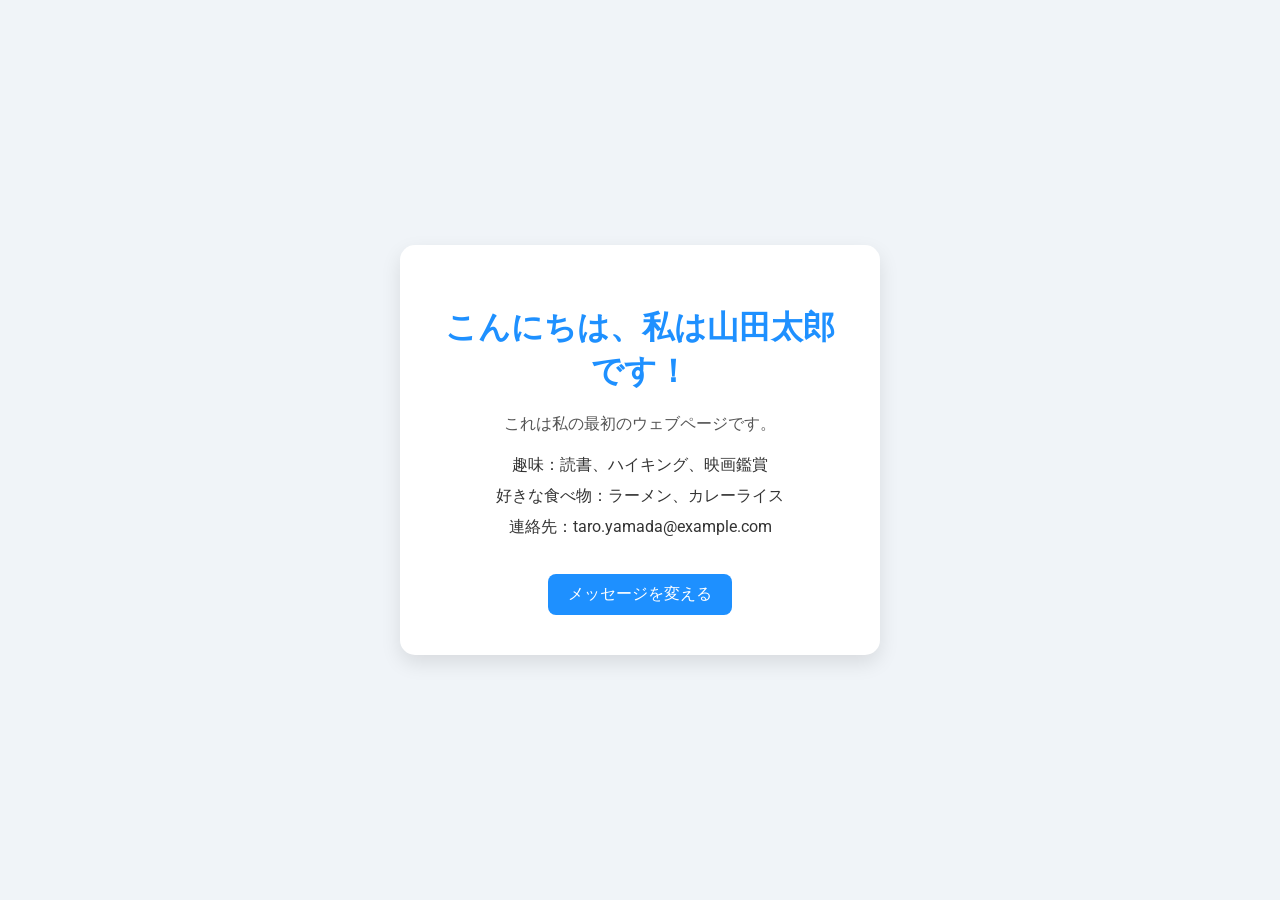
<file: index.html>
<!DOCTYPE html>
<html lang="ja">
<head>
    <meta charset="UTF-8">
    <title>自己紹介ページ</title>
    <link href="https://fonts.googleapis.com/css2?family=Roboto:wght@400;700&display=swap" rel="stylesheet">
    <link rel="stylesheet" href="style.css">
</head>
<body>
    <div class="card">
        <h1 id="greeting">こんにちは、私は山田太郎です！</h1>
        <p>これは私の最初のウェブページです。</p>
        <ul>
            <li>趣味：読書、ハイキング、映画鑑賞</li>
            <li>好きな食べ物：ラーメン、カレーライス</li>
            <li>連絡先：taro.yamada@example.com</li>
        </ul>
        <button id="changeTextBtn">メッセージを変える</button>
    </div>
    <script src="script.js"></script>
</body>
</html>
</file>
<file: style.css>
/* Google Fonts適用 */
body {
    font-family: 'Roboto', sans-serif;
    background-color: #f0f4f8;
    display: flex;
    justify-content: center;
    align-items: center;
    height: 100vh;
    margin: 0;
}

.card {
    background-color: #ffffff;
    padding: 40px;
    border-radius: 15px;
    box-shadow: 0 8px 20px rgba(0, 0, 0, 0.1);
    max-width: 400px;
    text-align: center;
}

h1 {
    color: #1e90ff;
    margin-bottom: 20px;
}

p {
    color: #555;
    margin-bottom: 20px;
}

ul {
    list-style: none;
    padding: 0;
}

li {
    margin-bottom: 10px;
    color: #333;
}
button {
    margin-top: 20px;
    padding: 10px 20px;
    background-color: #1e90ff;
    color: white;
    border: none;
    border-radius: 8px;
    cursor: pointer;
    font-size: 16px;
    transition: background-color 0.3s;
}

button:hover {
    background-color: #1c7ed6;
}
</file>
